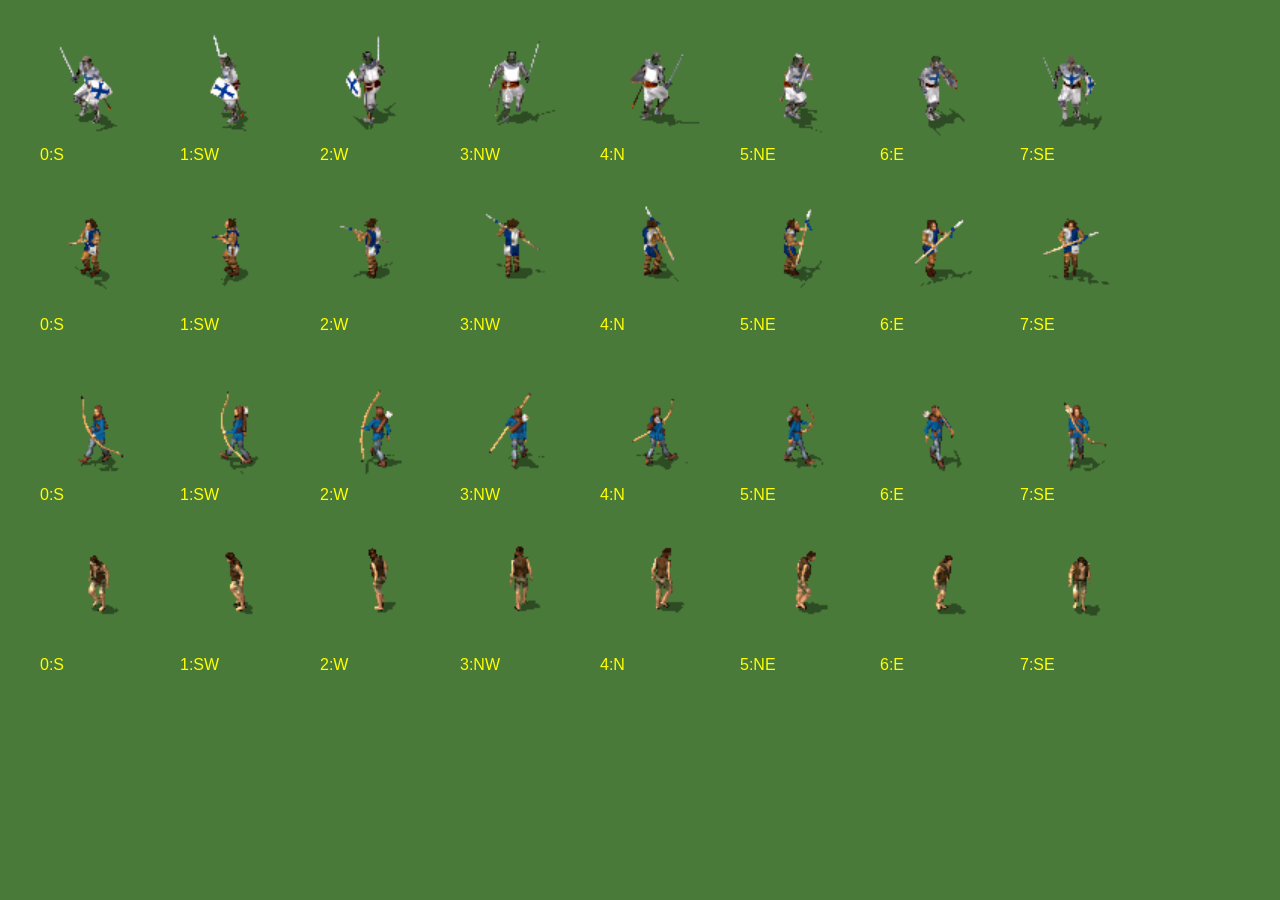
<file: tools/unit-test.html>
<meta charset="utf-8"><body style="background:#4a7a3a;margin:0"><canvas id=c width=1200 height=700></canvas>
<script src="../js/spr.js"></script><script>
const c=document.getElementById('c').getContext('2d');const lab=['S','SW','W','NW','N','NE','E','SE'];
const SPR_DIR=(window.SD=[4,5,6,7,0,1,2,3]);
const kinds=['swordsman','spearman','archer','peasant'];
kinds.forEach((k,r)=>{const v=SPR_U[k][0];const im=new Image();im.onload=()=>{for(let g=0;g<8;g++){
 c.drawImage(im,0,SPR_DIR[g]*v.ch,v.cw,v.ch,g*140+30,r*170+20,v.cw*1.5,v.ch*1.5);c.fillStyle='#ff0';c.font='16px sans-serif';c.fillText(g+':'+lab[g],g*140+40,r*170+160);}};im.src=v.src;});
</script>
</file>
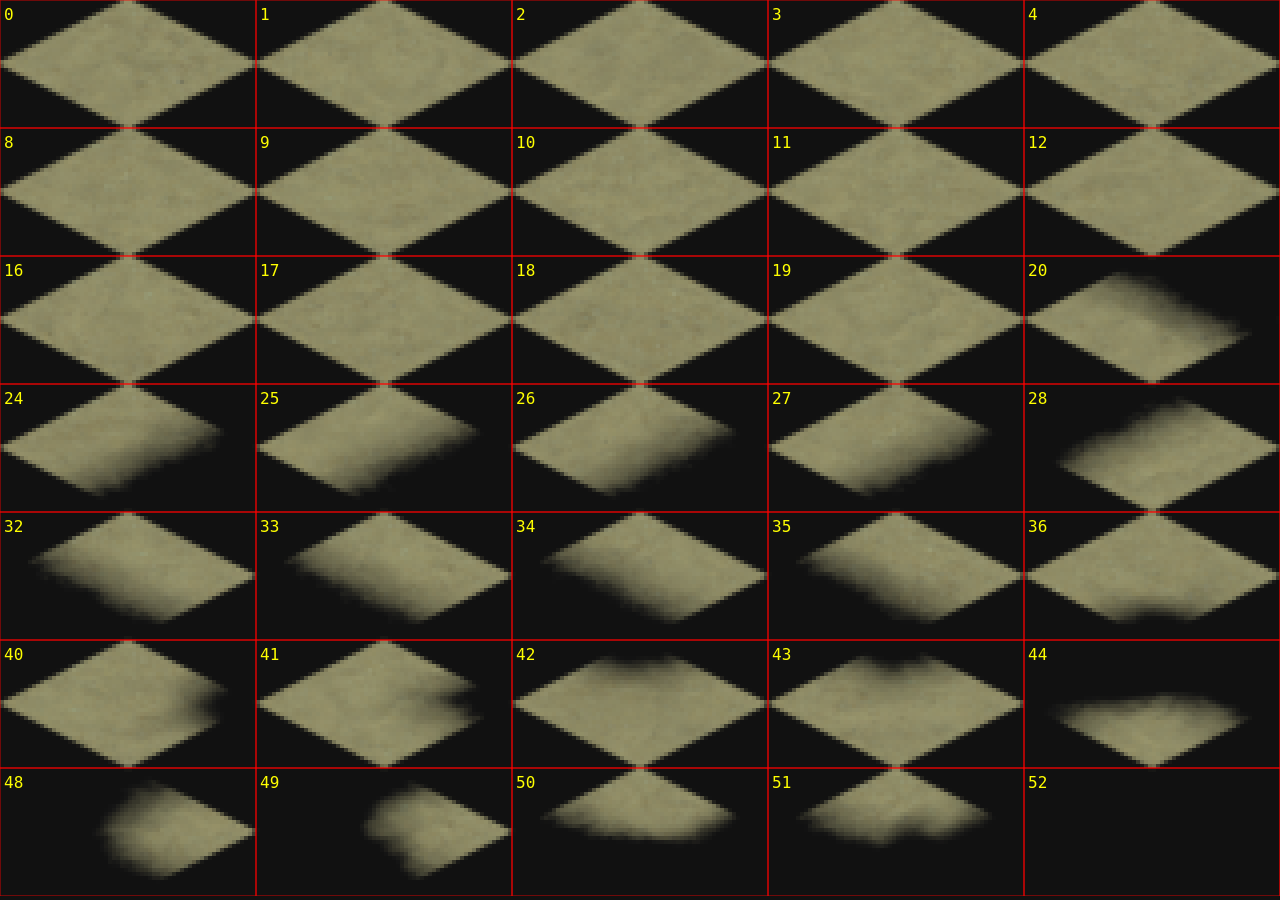
<file: tools/assets_raw/dbg_ground.html>
<html><body style="background:#111;margin:0"><canvas id=c></canvas><script src="data:text/javascript,"></script><script>
const img=new Image();img.onload=()=>{const c=document.getElementById("c");const S=4;c.width=img.width*S;c.height=img.height*S;const x=c.getContext("2d");x.imageSmoothingEnabled=false;x.drawImage(img,0,0,c.width,c.height);x.strokeStyle="rgba(255,0,0,.8)";x.font="16px monospace";x.fillStyle="#ff0";for(let r=0;r<7;r++)for(let col=0;col<8;col++){x.strokeRect(col*64*S,r*32*S,64*S,32*S);x.fillText(String(r*8+col),col*64*S+4,r*32*S+20);}document.title="ready";};img.src="ground/sand_64x32.png";</script></body></html>
</file>
